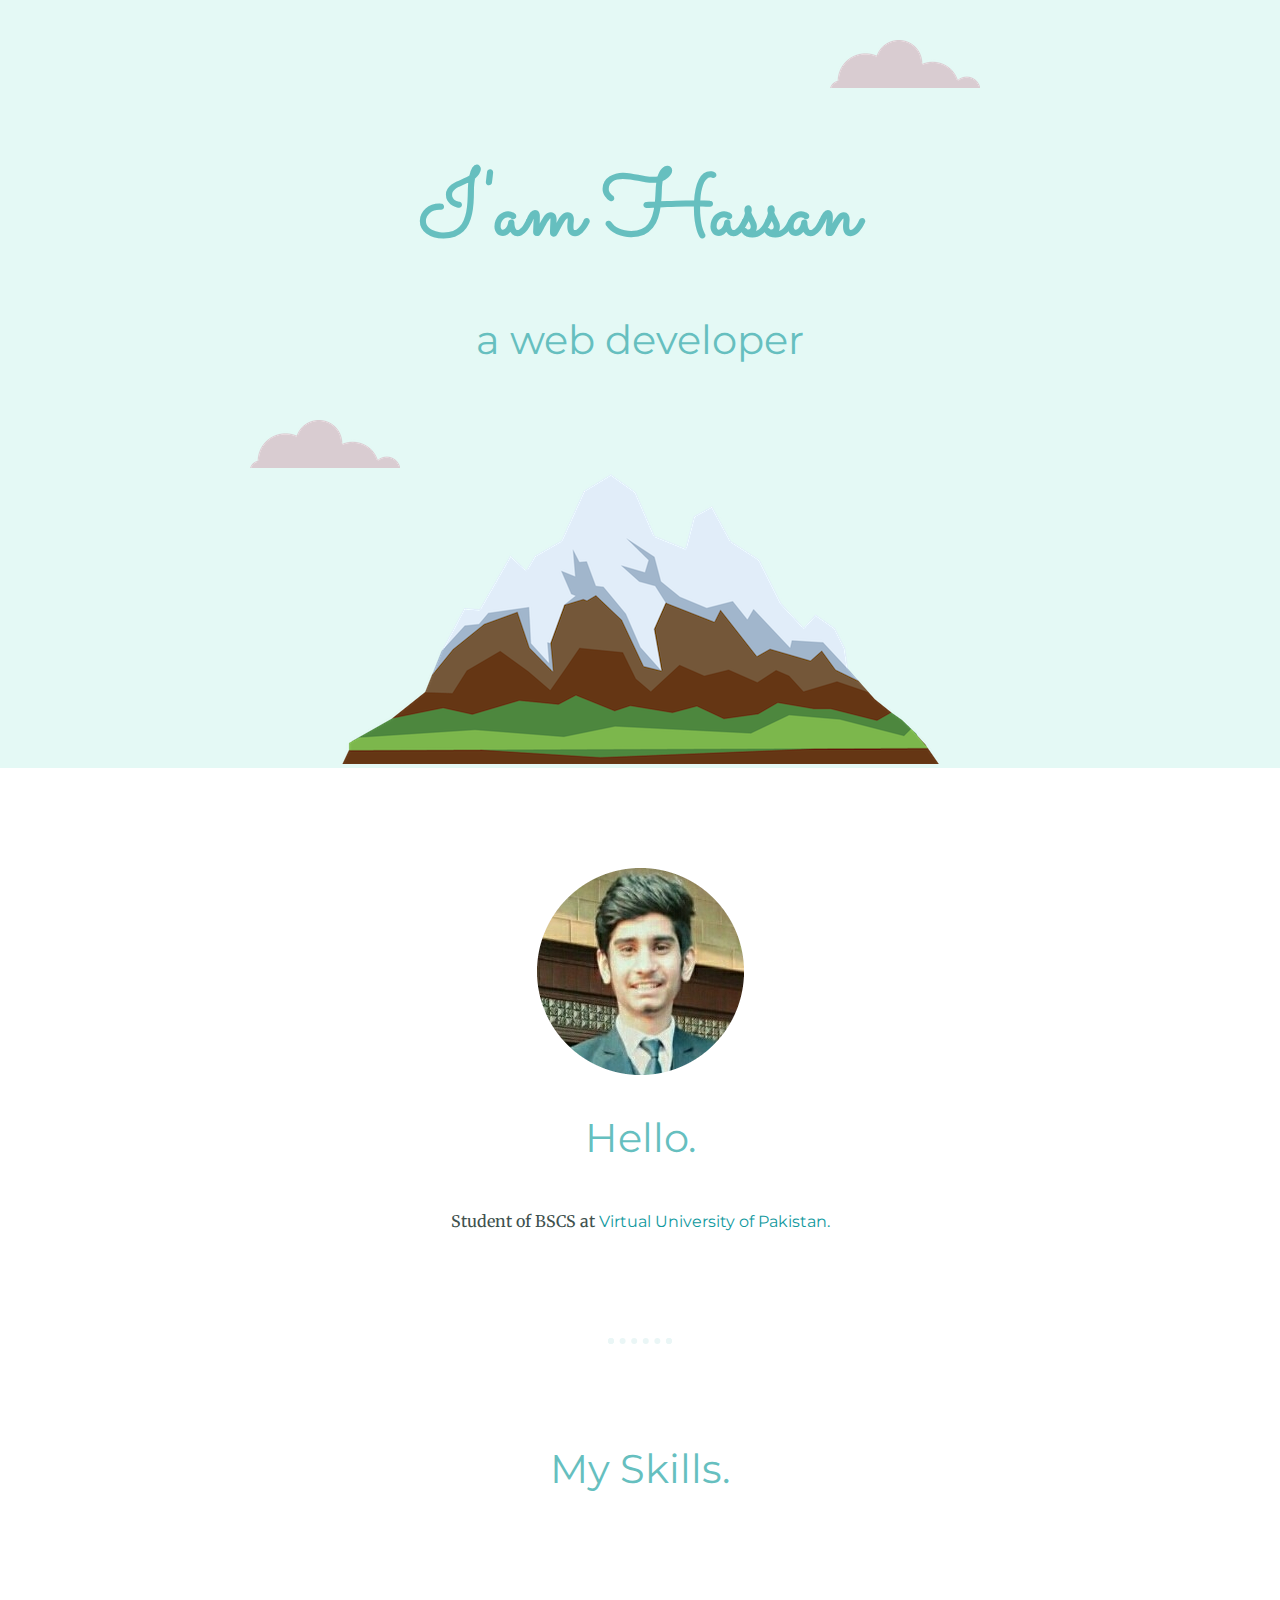
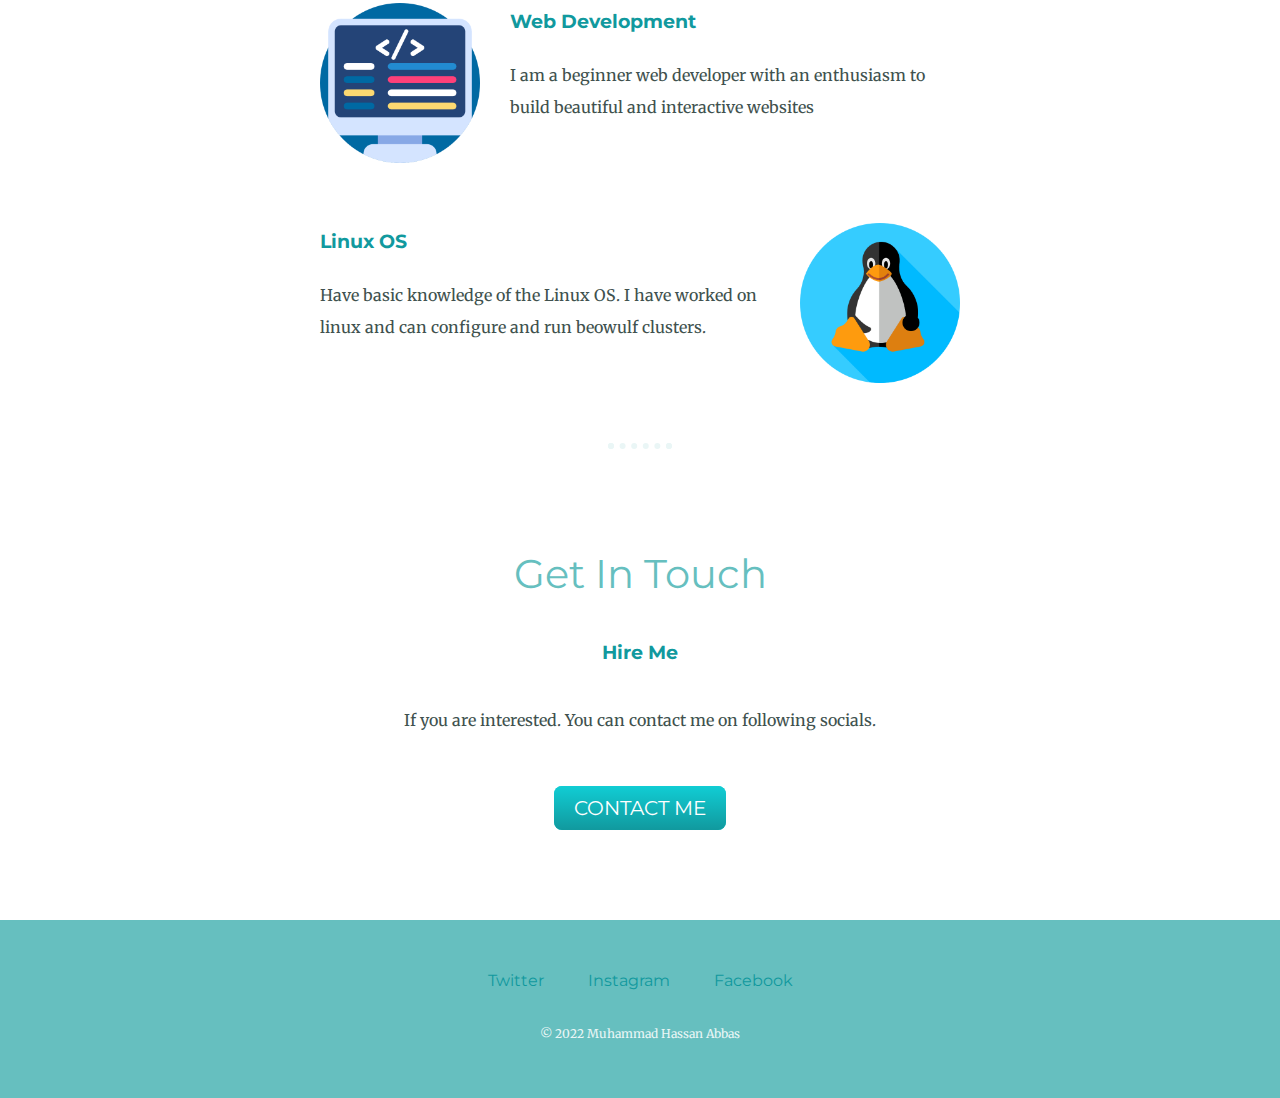
<file: index.html>
<!DOCTYPE html>
<html lang="en" dir="ltr">

<head>
  <meta charset="utf-8">
  <title>Muhammad Hassan Abbas</title>
  <link rel="stylesheet" href="css/styles.css">
  <link rel="icon" href="favicon.ico">
  <link rel="preconnect" href="https://fonts.googleapis.com">
  <link rel="preconnect" href="https://fonts.gstatic.com" crossorigin>
  <link href="https://fonts.googleapis.com/css2?family=Merriweather&family=Montserrat&family=Sacramento&display=swap" rel="stylesheet">
</head>

<body>
  <div class="top-container">
    <img class="top-cloud" src="images/cloud.png" alt="cloud-img">
    <h1>I'am Hassan</h1>
    <h2>a web developer</h2>
    <img class="bottom-cloud" src="images/cloud.png" alt="cloud-img">
    <img src="images/mountain.png" alt="mountain-img">
  </div>
  <div class="middle-container">

  </div>
  <div class="middle-container">
    <div class="profile">
      <img src="images/hassan_profile_pic.png" alt="My Profile Pic">
      <h2>Hello.</h2>
      <p class="intro">Student of BSCS at <a class="top-href" href="https://vu.edu.pk/">Virtual University of Pakistan.</a></p>
    </div>
    <hr>
    <div class="skills">
      <h2>My Skills.</h2>
      <div class="skill-row">
        <img class="dev-image" src="images/web_development_icon.png" alt="Web Dev Icon">
        <h3>Web Development</h3>
        <p>I am a beginner web developer with an enthusiasm to build beautiful and interactive websites</p>
      </div>
      <div class="skill-row">
        <img class="linux-image" src="images/linux.png" alt="Linux Image">
        <h3>Linux OS</h3>
        <p>Have basic knowledge of the Linux OS. I have worked on linux and can configure and run beowulf clusters.</p>
      </div>
    </div>
    <hr>
    <div class="contact-me">
      <h2>Get In Touch</h2>
      <h3>Hire Me</h3>
      <p class="contact-message">If you are interested. You can contact me on following socials.</p>
      <a class="btn" href="mailto:name@email.com">CONTACT ME</a>
    </div>
  </div>


  <div class="bottom-container">
    <a class="footer-link" href="https://twitter.com/_Hassanhere_">Twitter</a>
    <a class="footer-link" href="https://www.instagram.com/yo_its_hassan/">Instagram</a>
    <a class="footer-link" href="https://www.facebook.com/eM.ecH.Aey/">Facebook</a>
    <p class="copyright">© 2022 Muhammad Hassan Abbas</p>
  </div>


</body>

</html>
</file>
<file: css/styles.css>
/***********TAG SELECTOR***********/
body {
  color: #40514E;
  margin: 0;
  text-align: center;
  font-family: 'Merriweather', serif;
  /*font-size: 200%;*/
}

a {
  color: #11999E;
  font-family: 'Montserrat', sans-serif;
  margin: 10px 20px;
  text-decoration: none;
}

a:hover {
  color: #EAF6F6;
}

h1 {
  font-size: 5.625rem;
  font-family: 'Sacramento', cursive;
  color: #66BFBF;
  margin: 50px auto 0 auto;
}

h2 {
  font-family: 'Montserrat', sans-serif;
  font-weight: normal;
  font-size: 2.5rem;
  padding-bottom: 10px;
  color: #66BFBF;
}

h3 {
  font-family: 'Montserrat', sans-serif;
  color: #11999E;
}

hr {
  border: dotted #EAF6F6 6px;
  border-bottom: none;
  width: 4%;
  margin: 100px auto;
}

p {
  line-height: 2;
}

/**********CLASS SELECTOR**********/
.btn {
  background: #11cdd4;
  background-image: -webkit-linear-gradient(top, #11cdd4, #11999e);
  background-image: -moz-linear-gradient(top, #11cdd4, #11999e);
  background-image: -ms-linear-gradient(top, #11cdd4, #11999e);
  background-image: -o-linear-gradient(top, #11cdd4, #11999e);
  background-image: linear-gradient(to bottom, #11cdd4, #11999e);
  -webkit-border-radius: 8;
  -moz-border-radius: 8;
  border-radius: 8px;
  font-family: 'Montserrat', sans-serif;
  color: #ffffff;
  font-size: 20px;
  padding: 10px 20px 10px 20px;
  text-decoration: none;
}

.btn:hover {
  background: #30e3cb;
  background-image: -webkit-linear-gradient(top, #30e3cb, #2bc4ad);
  background-image: -moz-linear-gradient(top, #30e3cb, #2bc4ad);
  background-image: -ms-linear-gradient(top, #30e3cb, #2bc4ad);
  background-image: -o-linear-gradient(top, #30e3cb, #2bc4ad);
  background-image: linear-gradient(to bottom, #30e3cb, #2bc4ad);
  text-decoration: none;
}

.bottom-cloud {
  position: absolute;
  left: 250px;
  bottom: 300px;
}

.bottom-container {
  background-color: #66BFBF;
  padding: 50px 0 20px;
}

.contact-message {
  width: 40%;
  margin: 40px auto 60px;
}

.copyright {
  color: #EAF6F6;
  font-size: 0.75rem;
  padding: 20px 0;
}

.dev-image {
  width: 25%;
  float: left;
  margin-right: 30px;
}

.intro {
  width: 30%;
  margin: auto;
}

.lower_cloud {
  position: absolute;
  left: 500px;
  bottom: 300px;
}

.linux-image {
  width: 25%;
  float: right;
  margin-left: 30px;
}

.middle-container {
  margin: 100px 0;
}

.skill-row {
  width: 50%;
  text-align: left;
  line-height: 2;
  margin: 100px auto 100px auto;
}

.top-container {
  background-color: #E4F9F5;
  position: relative;
  padding-top: 100px;
}

.top-cloud {
  position: absolute;
  right: 300px;
  top: 40px;
}

.top-href {
  margin: 10px auto;
}

/**********ID SELECTOR**********/
</file>
